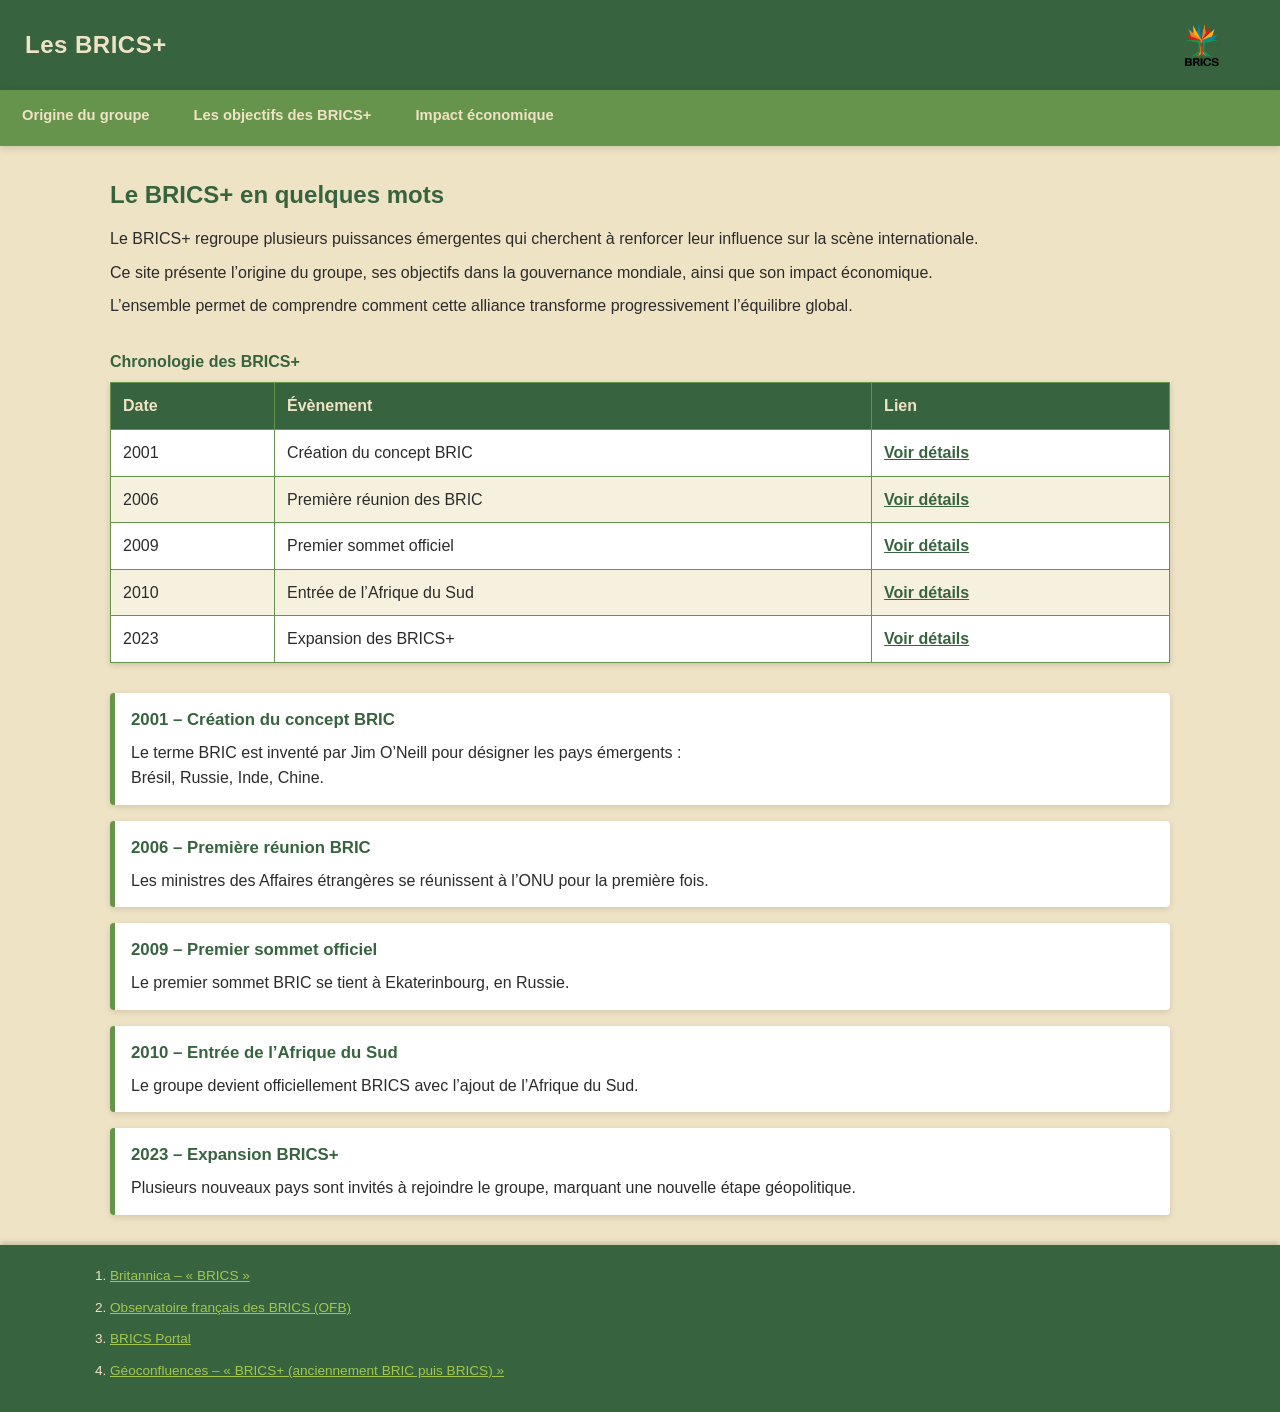
<file: index.html>
<!DOCTYPE html>
<html lang="fr">
<head>
    <meta charset="UTF-8">
    <meta name="viewport" content="width=device-width, initial-scale=1.0">
    <title>Les BRICS+</title>
    <link rel="stylesheet" href="style.css">
</head>
<body>
    <header>
        <h1 class="titre-slide">Les BRICS+</h1>
        <img src="brisk.png" alt="Logo des BRICS+" id="im1">
    </header>

    <nav>
        <ul>
            <li><a href="origine.html">Origine du groupe</a></li>
            <li><a href="objectif.html">Les objectifs des BRICS+</a></li>
            <li><a href="impact.html">Impact économique</a></li>
        </ul>
    </nav>

    <main>
        <section class="sec1">
            <h2>Le BRICS+ en quelques mots</h2>
            <p>Le BRICS+ regroupe plusieurs puissances émergentes qui cherchent à renforcer leur influence sur la scène internationale.</p>
            <p>Ce site présente l’origine du groupe, ses objectifs dans la gouvernance mondiale, ainsi que son impact économique.</p>
            <p>L’ensemble permet de comprendre comment cette alliance transforme progressivement l’équilibre global.</p>
        </section>

        <section class="sec2">
            <table>
                <caption>Chronologie des BRICS+</caption>
                <thead>
                    <tr>
                        <th>Date</th>
                        <th>Évènement</th>
                        <th>Lien</th>
                    </tr>
                </thead>
                <tbody>
                    <tr>
                        <td>2001</td>
                        <td>Création du concept BRIC</td>
                        <td><a href="#periode-2001">Voir détails</a></td>
                    </tr>
                    <tr>
                        <td>2006</td>
                        <td>Première réunion des BRIC</td>
                        <td><a href="#periode-2006">Voir détails</a></td>
                    </tr>
                    <tr>
                        <td>2009</td>
                        <td>Premier sommet officiel</td>
                        <td><a href="#periode-2009">Voir détails</a></td>
                    </tr>
                    <tr>
                        <td>2010</td>
                        <td>Entrée de l’Afrique du Sud</td>
                        <td><a href="#periode-2010">Voir détails</a></td>
                    </tr>
                    <tr>
                        <td>2023</td>
                        <td>Expansion des BRICS+</td>
                        <td><a href="#periode-2023">Voir détails</a></td>
                    </tr>
                </tbody>
            </table>

            <aside>
                <div id="periode-2001" class="periode">
                    <h3>2001 – Création du concept BRIC</h3>
                    <p>Le terme BRIC est inventé par Jim O’Neill pour désigner les pays émergents :</p>
                    <p>Brésil, Russie, Inde, Chine.</p>
                </div>

                <div id="periode-2006" class="periode">
                    <h3>2006 – Première réunion BRIC</h3>
                    <p>Les ministres des Affaires étrangères se réunissent à l’ONU pour la première fois.</p>
                </div>

                <div id="periode-2009" class="periode">
                    <h3>2009 – Premier sommet officiel</h3>
                    <p>Le premier sommet BRIC se tient à Ekaterinbourg, en Russie.</p>
                </div>

                <div id="periode-2010" class="periode">
                    <h3>2010 – Entrée de l’Afrique du Sud</h3>
                    <p>Le groupe devient officiellement BRICS avec l’ajout de l’Afrique du Sud.</p>
                </div>

                <div id="periode-2023" class="periode">
                    <h3>2023 – Expansion BRICS+</h3>
                    <p>Plusieurs nouveaux pays sont invités à rejoindre le groupe, marquant une nouvelle étape géopolitique.</p>
                </div>
            </aside>
        </section>
    </main>

    <footer>
        <ol>
            <li><a href="https://www.britannica.com/topic/BRICS">Britannica – « BRICS »</a></li>
            <li><a href="https://www.obsfrbrics.org/">Observatoire français des BRICS (OFB)</a></li>
            <li><a href="https://bricscooperation.com/">BRICS Portal</a></li>
            <li><a href="https://geoconfluences.ens-lyon.fr/glossaire/bric">Géoconfluences – « BRICS+ (anciennement BRIC puis BRICS) »</a></li>
        </ol>
    </footer>

    <script>
        if ('scrollRestoration' in history) {
            history.scrollRestoration = 'manual';
        }
        if (window.location.hash) {
            history.replaceState(null, document.title, window.location.pathname + window.location.search);
        }
        window.addEventListener('load', () => {
            window.scrollTo({ top: 0, left: 0, behavior: 'instant' });
        });
    </script>
</body>
</html>
</file>
<file: style.css>
/* ── PALETTE : #37633F #67944C #A3C651 #EFE3C5 #B84446 ── */

*, *::before, *::after {
    box-sizing: border-box;
    margin: 0;
    padding: 0;
}

body {
    min-height: 100vh;
    font-family: 'Segoe UI', Arial, sans-serif;
    background: #EFE3C5;
    color: #2b2b2b;
    line-height: 1.6;
    display: flex;
    flex-direction: column;
}

/* ── HEADER ── */
header {
    background-color: #37633F;
    color: #EFE3C5;
    padding: 15px 25px;
    box-shadow: 0 2px 8px rgba(0,0,0,0.3);
    display: flex;
    align-items: center;
    justify-content: space-between;
    gap: 20px;
}

.titre-slide {
    font-size: 1.5rem;
    font-weight: bold;
    letter-spacing: 0.5px;
}

#im1 {
    height: 60px;
    max-width: 100%;
    object-fit: contain;
}

/* ── NAV (horizontal menu) ── */
nav {
    background-color: #67944C;
    box-shadow: 0 2px 8px rgba(0,0,0,0.15);
}

nav ul {
    list-style: none;
    display: flex;
    flex-wrap: wrap;
}

nav ul li a {
    display: block;
    padding: 14px 22px;
    text-decoration: none;
    color: #EFE3C5;
    font-weight: 600;
    font-size: 0.92rem;
    border-bottom: 4px solid transparent;
    transition: background 0.2s, border-color 0.2s;
}

nav ul li a:hover {
    background-color: rgba(255,255,255,0.12);
    border-bottom-color: #A3C651;
}

/* ── MAIN ── */
main {
    flex: 1;
    width: 100%;
    max-width: 1100px;
    margin: 0 auto;
    padding: 30px 20px;
}

.sec1 {
    margin-bottom: 30px;
}

.sec1 h2 {
    color: #37633F;
    margin-bottom: 12px;
}

.sec1 p {
    margin-bottom: 8px;
}

/* ── TABLE, then DETAILS below ── */
.sec2 {
    display: flex;
    flex-direction: column;
    gap: 30px;
}

table {
    width: 100%;
    border-collapse: collapse;
    background: #fff;
    box-shadow: 0 2px 6px rgba(0,0,0,0.15);
}

caption {
    caption-side: top;
    text-align: left;
    font-weight: bold;
    color: #37633F;
    padding-bottom: 8px;
}

th, td {
    border: 1px solid #67944C;
    padding: 10px 12px;
    text-align: left;
}

th {
    background-color: #37633F;
    color: #EFE3C5;
}

tbody tr:nth-child(even) {
    background-color: #f6f0df;
}

td a {
    color: #37633F;
    font-weight: 600;
}

/* ── PERIOD CARDS (stacked vertically) ── */
aside {
    display: flex;
    flex-direction: column;
    gap: 16px;
}

.periode {
    background: #fff;
    border-left: 5px solid #67944C;
    padding: 14px 16px;
    margin-bottom: 0;
    border-radius: 4px;
    box-shadow: 0 2px 6px rgba(0,0,0,0.12);
    scroll-margin-top: 20px;
}

.periode h3 {
    color: #37633F;
    margin-bottom: 6px;
    font-size: 1.05rem;
}

/* Highlights the card clicked from the table */
.periode:target {
    border-left-color: #A3C651;
    background: #f3f9e6;
}

/* ── FOOTER ── */
footer {
    background-color: #37633F;
    color: #EFE3C5;
    padding: 20px 25px;
    font-size: 0.85rem;
    box-shadow: 0 -2px 6px rgba(0,0,0,0.2);
}

footer ol {
    max-width: 1100px;
    margin: 0 auto;
    padding-left: 20px;
}

footer li {
    margin-bottom: 10px;
}

footer a {
    color: #A3C651;
}

footer a:hover {
    color: #EFE3C5;
}

/* ════════════════════════════════
   RESPONSIVE
════════════════════════════════ */

/* Tablet */
@media (max-width: 768px) {
    .titre-slide {
        font-size: 1.25rem;
    }

    #im1 {
        height: 45px;
    }

    nav ul li a {
        padding: 12px 14px;
        font-size: 0.84rem;
    }
}

/* Mobile */
@media (max-width: 480px) {
    header {
        padding: 10px 14px;
    }

    .titre-slide {
        font-size: 1.1rem;
    }

    nav ul {
        flex-direction: column;
    }

    main {
        padding: 20px 14px;
    }

    th, td {
        padding: 8px;
        font-size: 0.9rem;
    }
}
</file>
